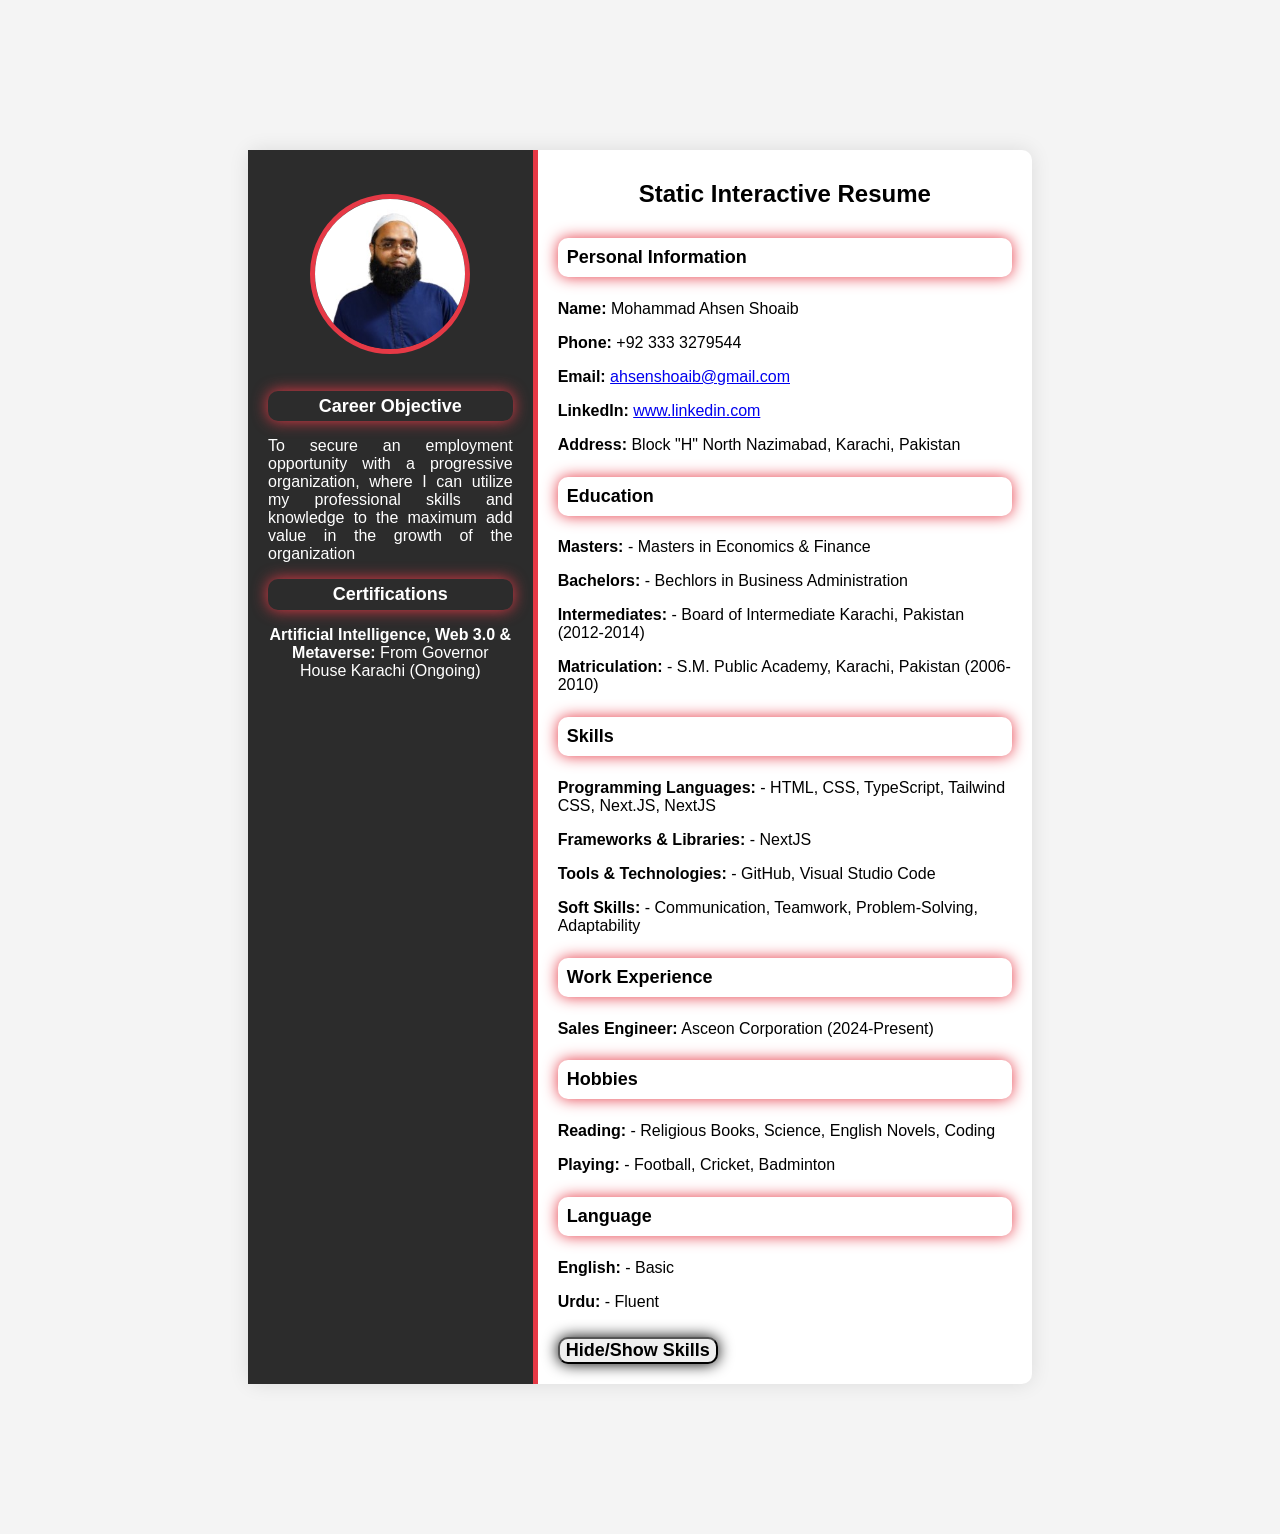
<file: Milestone 1 (Static Interactive Resume)/index.html>
<!DOCTYPE html>
<html lang="en">
<head>
    <meta charset="UTF-8">
    <meta name="viewport" content="width=device-width, initial-scale=1.0">
    <title>Static Interactive Resume</title>
    <link rel="stylesheet" href="style.css">
</head>
<body>
    <div class="resume-container">
    <!-- Left Section -->
        <div class="left-section">
            <img src="./Profile.jpg.jpg" alt="Profile Picture" class="profile-picture">
            <section id="objective">
                <h3 style="color: white;">Career Objective</h3>
                <p style="text-align: justify; hyphens: auto;" >To secure an employment opportunity with a progressive organization, where I can utilize my professional skills and knowledge to the maximum add value in the growth of the organization</p>
            </section>

            <section id="certification">
                <h3 style="color: white;">Certifications</h3>
                 </p>
                <p> <b>Artificial Intelligence, Web 3.0 & Metaverse:</b> From Governor House Karachi (Ongoing) </p>
            </section>
        </div>

        <!-- Right Section -->
        <div class="right-section">
            <h1>Static Interactive Resume</h1>
            <!-- Personal Information-->
            <section id="personal-info">
                <h3 style="color: rgb(0, 0, 0);">Personal Information</h3>
                <p><b>Name:</b> Mohammad Ahsen Shoaib</p>
                <p><b>Phone:</b> +92 333 3279544</p>
                <p><b>Email:</b> <a href="mailto:ahsenshoaib@gmail.com">ahsenshoaib@gmail.com</a></p>
                <p><b>LinkedIn:</b> <a href="https://www.linkedin.com/in/muhammad-ahsen-shoaib-528143173/" target="_blank">www.linkedin.com</a></p>
                <p><b>Address:</b> Block "H" North Nazimabad, Karachi, Pakistan</p>
            </section>

            <!-- Education Section-->
            <section id="education">
                <h3 style="color: rgb(0, 0, 0);">Education</h3>
                <p><b>Masters:</b> - Masters in Economics & Finance</p>
                <p><b>Bachelors:</b> - Bechlors in Business Administration</p>
                <p><b>Intermediates:</b> - Board of Intermediate Karachi, Pakistan (2012-2014)</p>
                <p><b>Matriculation:</b> - S.M. Public Academy, Karachi, Pakistan (2006-2010)</p>
            </section>

            <!-- Skill Section-->
             <section id="skills">
                <h3 style="color: rgb(0, 0, 0);">Skills</h3>
                <p><b>Programming Languages:</b> -  HTML, CSS, TypeScript, Tailwind CSS, Next.JS, NextJS</p>
                <p><b>Frameworks & Libraries:</b> - NextJS</p>
                <p><b>Tools & Technologies:</b> - GitHub, Visual Studio Code</p>
                <p><b>Soft Skills:</b> - Communication, Teamwork, Problem-Solving, Adaptability</p>
            </section>

            <!-- Work Experience Section-->
            <section id="work-experience">
                <h3 style="color: rgb(0, 0, 0);">Work Experience</h3>
                <p><b>Sales Engineer:</b> Asceon Corporation (2024-Present)</p>
                
            </section>

            <!-- Hobbies Section-->
            <section id="hobbies">
                <h3 style="color: rgb(0, 0, 0);">Hobbies</h3>
                <p><b>Reading:</b> - Religious Books, Science, English Novels, Coding</p>
                <p><b>Playing:</b> - Football, Cricket, Badminton</p>
                
            </section>

            <!-- Language Section-->
            <section id="language">
                <h3 style="color: rgb(0, 0, 0);">Language</h3>
                <p><b>English:</b> - Basic</p>
                <p><b>Urdu:</b> - Fluent</p>
                
            </section>

            <!--Button to toggle Skills Section-->
            <button id="toggle-skills"><b>Hide/Show Skills</b></button>
        </div>
    </div>
    <script src="script.js"></script> <!-- Javascript file for interactive functionality -->
</body>
</html>
</file>
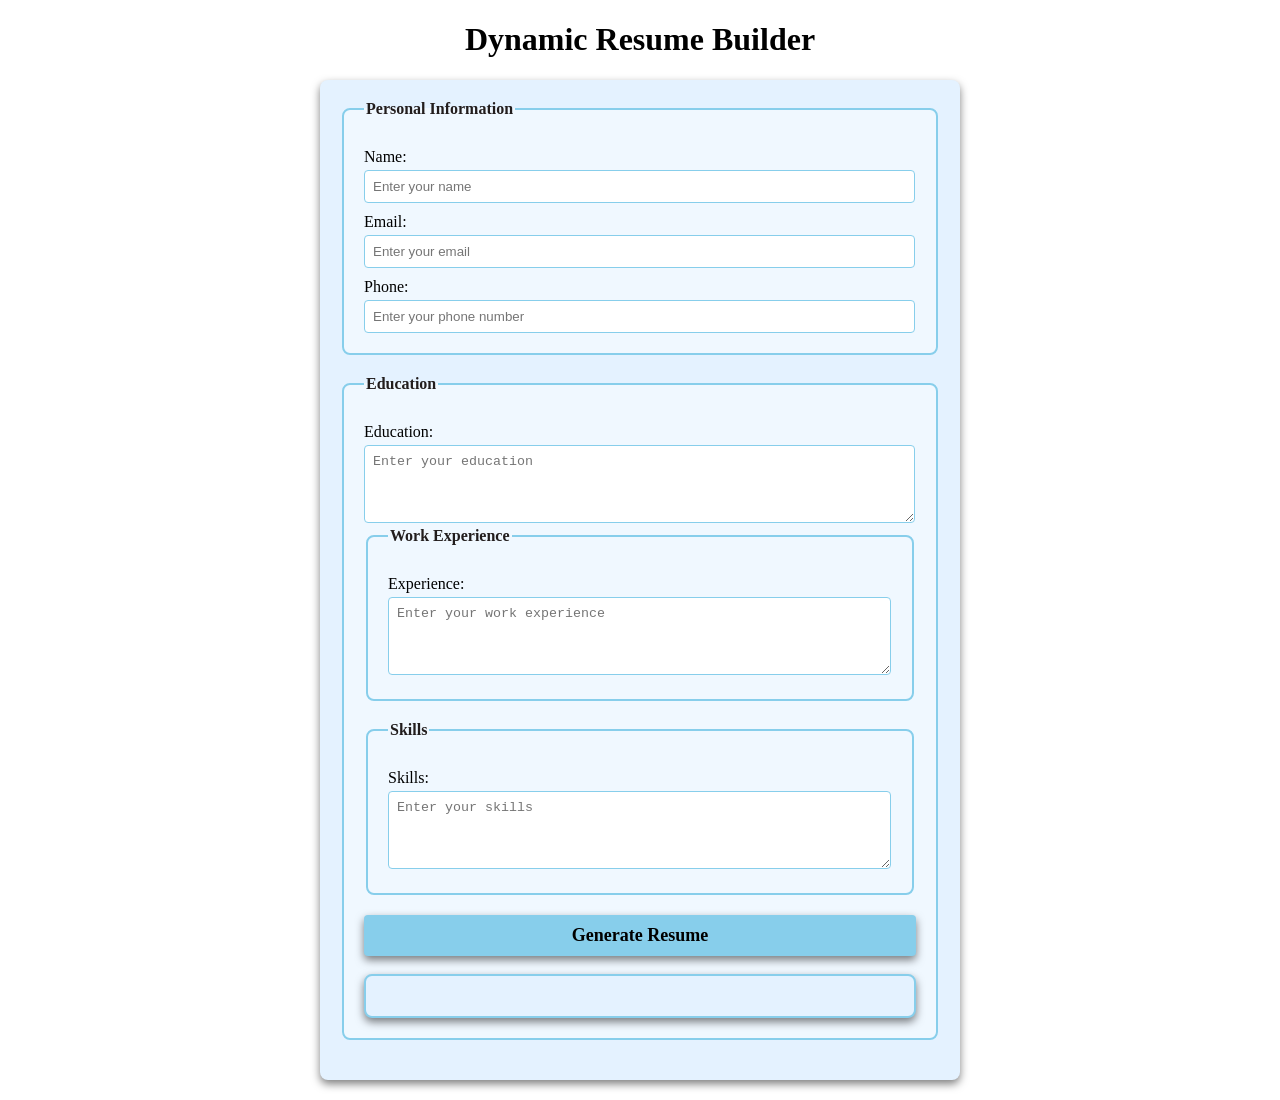
<file: Milestone 3 (Dynamic Resume Builder)/index.html>
<!DOCTYPE html>
<html lang="en">
<head>
    <meta charset="UTF-8">
    <meta name="viewport" content="width=device-width, initial-scale=1.0">
    <title>Dynamic Resume Builder</title>
    <link rel="stylesheet" href="style.css">
</head>
<body>
    <h1>Dynamic Resume Builder</h1>
    
    <form id="resume-form">
    <fieldset>
        <legend>Personal Information</legend>
        <label for="name">Name:</label>
        <input type="text" id="name" placeholder="Enter your name" required>

        <label for="email">Email:</label>
        <input type="email" id="email" placeholder="Enter your email" required>

        <label for="phone">Phone:</label>
        <input type="tel" id="phone" placeholder="Enter your phone number" required>
    </fieldset>

    <fieldset>
        <legend>Education</legend>
        <label for="education">Education:</label>
        <textarea id="education" placeholder="Enter your education" rows="4" required></textarea>

    <fieldset>
        <legend>Work Experience</legend>
        <label for="experience">Experience:</label>
        <textarea id="experience" placeholder="Enter your work experience" rows="4" required></textarea>
    </fieldset>

    <fieldset>
        <legend>Skills</legend>
        <label for="skills">Skills:</label>
        <textarea id="skills" placeholder="Enter your skills" rows="4" required></textarea>
    </fieldset>

    <button type="submit"><b>Generate Resume</b></button>
</form>
    <br>

    <!-- Dynamic Resume -->

    <div id="resume-display"></div>

    <!-- Resume will be generated -->

    <script src="script.js"></script>
</body>
</html>
</file>
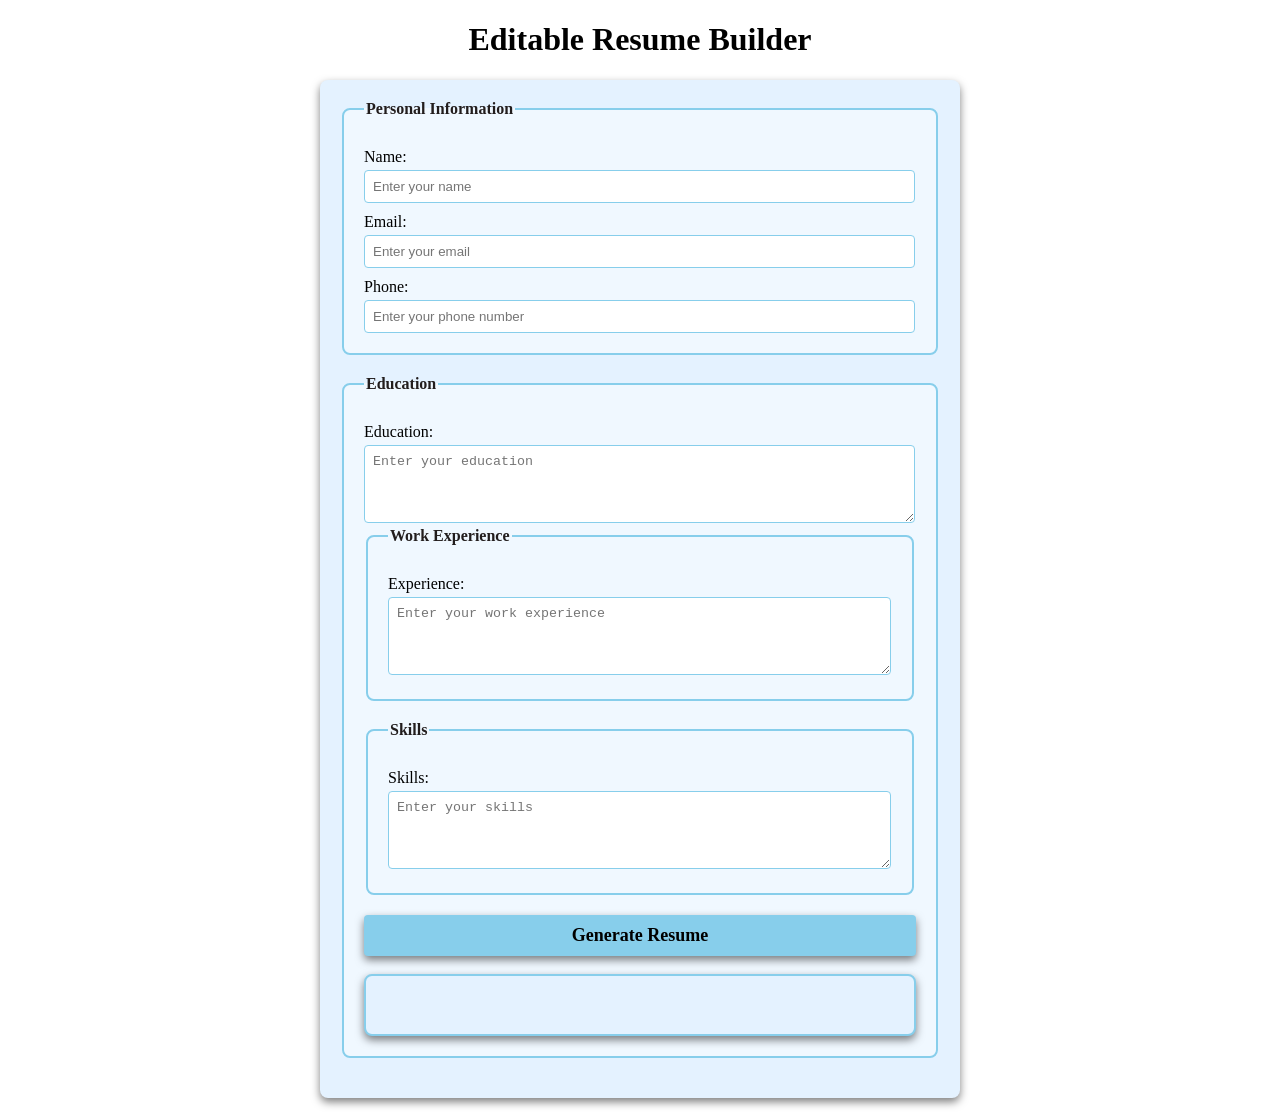
<file: Milestone 4 (Editable Resume Builder)/index.html>
<!DOCTYPE html>
<html lang="en">
<head>
    <meta charset="UTF-8">
    <meta name="viewport" content="width=device-width, initial-scale=1.0">
    <title>Editable Resume Builder</title>
    <link rel="stylesheet" href="style.css">
</head>
<body>
    <h1>Editable Resume Builder</h1>
    
    <form id="resume-form">
    <fieldset>
        <legend>Personal Information</legend>
        <label for="name">Name:</label>
        <input type="text" id="name" placeholder="Enter your name" required>

        <label for="email">Email:</label>
        <input type="email" id="email" placeholder="Enter your email" required>

        <label for="phone">Phone:</label>
        <input type="tel" id="phone" placeholder="Enter your phone number" required>
    </fieldset>

    <fieldset>
        <legend>Education</legend>
        <label for="education">Education:</label>
        <textarea id="education" placeholder="Enter your education" rows="4" required></textarea>

    <fieldset>
        <legend>Work Experience</legend>
        <label for="experience">Experience:</label>
        <textarea id="experience" placeholder="Enter your work experience" rows="4" required></textarea>
    </fieldset>

    <fieldset>
        <legend>Skills</legend>
        <label for="skills">Skills:</label>
        <textarea id="skills" placeholder="Enter your skills" rows="4" required></textarea>
    </fieldset>

    <button type="submit"><b>Generate Resume</b></button>
</form>
    <br>

    <!-- Dynamic & Editable Resume -->

    <div id="resume-display" contenteditable="true">
    
        <!-- Resume will be generated -->

    </div>

    <script src="script.js"></script>
</body>
</html>
</file>
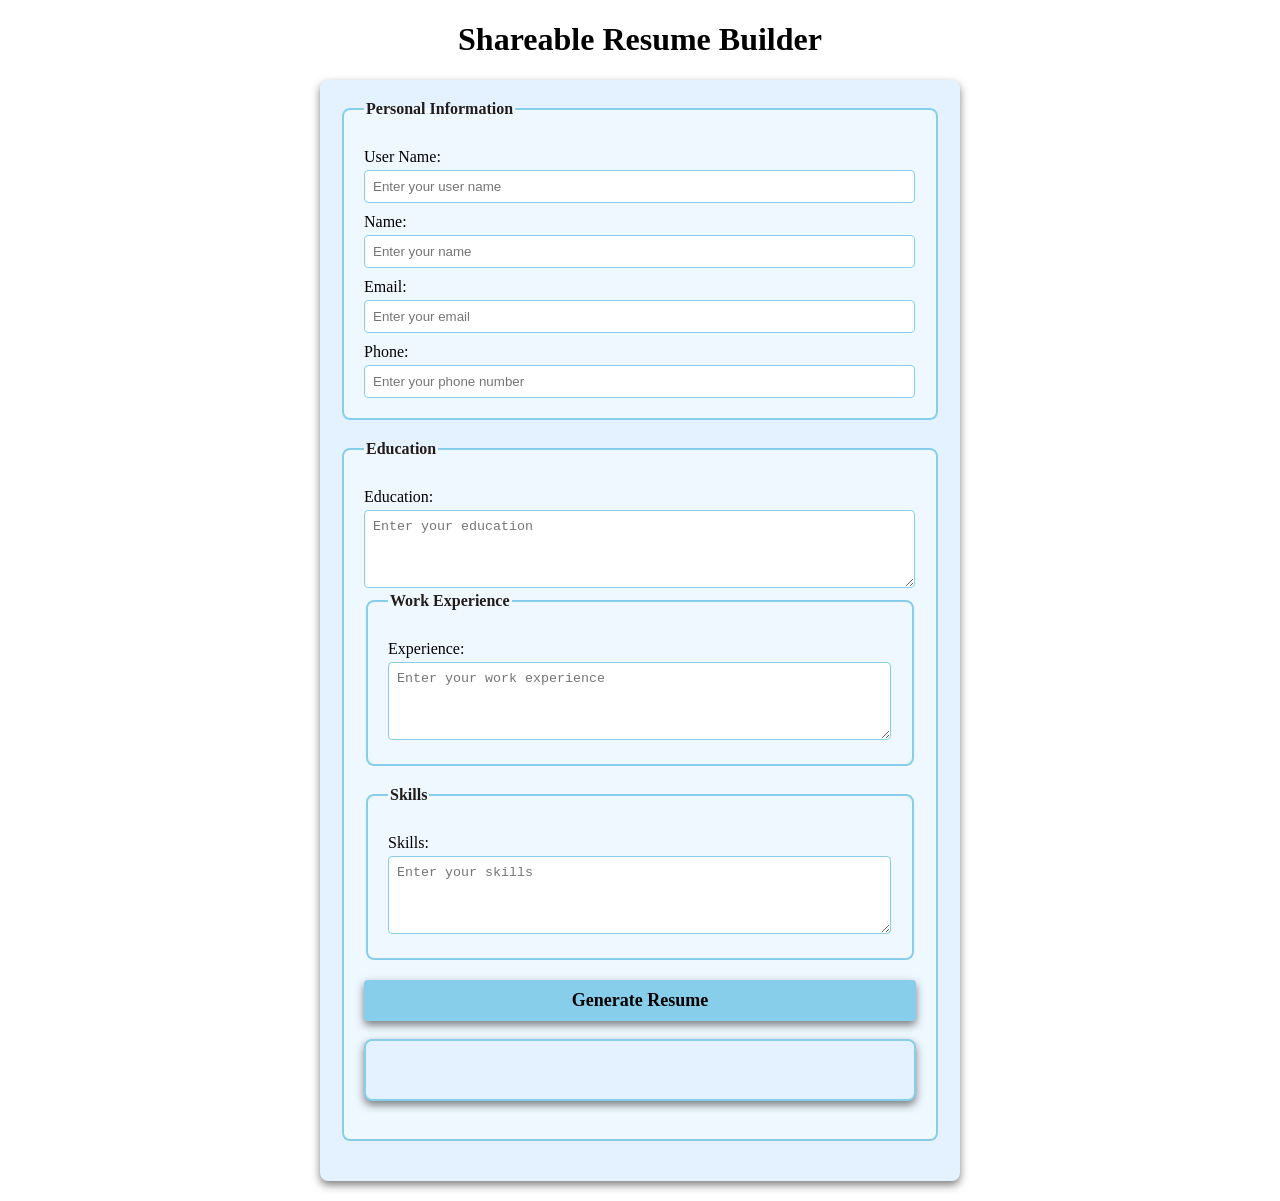
<file: Milestone 5 (Shareable Resume Builder)/index.html>
<!DOCTYPE html>
<html lang="en">
<head>
    <meta charset="UTF-8">
    <meta name="viewport" content="width=device-width, initial-scale=1.0">
    <title>Shareable Resume Builder</title>
    <link rel="stylesheet" href="style.css">
</head>
<body>
    <h1>Shareable Resume Builder</h1>
    
    <form id="resume-form">
    <fieldset>
        <legend>Personal Information</legend>
        <label for="username">User Name:</label>
        <input type="text" id="username" placeholder="Enter your user name" required>

        <label for="name">Name:</label>
        <input type="text" id="name" placeholder="Enter your name" required>

        <label for="email">Email:</label>
        <input type="email" id="email" placeholder="Enter your email" required>

        <label for="phone">Phone:</label>
        <input type="tel" id="phone" placeholder="Enter your phone number" required>
    </fieldset>

    <fieldset>
        <legend>Education</legend>
        <label for="education">Education:</label>
        <textarea id="education" placeholder="Enter your education" rows="4" required></textarea>

    <fieldset>
        <legend>Work Experience</legend>
        <label for="experience">Experience:</label>
        <textarea id="experience" placeholder="Enter your work experience" rows="4" required></textarea>
    </fieldset>

    <fieldset>
        <legend>Skills</legend>
        <label for="skills">Skills:</label>
        <textarea id="skills" placeholder="Enter your skills" rows="4" required></textarea>
    </fieldset>

    <button type="submit"><b>Generate Resume</b></button>
</form>
    <br>

    <!-- Dynamic & Editable Resume -->

    <div id="resume-display" contenteditable="true">
    
        <!-- Resume will be generated -->

    </div>

    <br>

    <!-- Section for the shareable link and download option -->

    <div id="shareable-link-container" style="display: none;">
        <h2>Shareable Link</h2>
        <p>Here is your unique link to view or edit your resume:</p>
        <a href="#" id="shareable-link" target="_blank"></a>

        <br>

        <button id="download-pdf"><b>Download as PDF</b></button>
    </div>

    <script src="script.js"></script>
</body>
</html>
</file>
<file: Milestone 1 (Static Interactive Resume)/style.css>
/* General Styling */
body {
    font-family: 'Arial', sans-serif;
    background-color: #f4f4f4;
    margin: 0;
    padding: 150px;
}

.resume-container {
    display: flex;
    background-color: white;
    width: 80%;
    margin: 0 auto;
    border-radius: 10px;
    box-shadow: 0 0 20px rgba(0, 0, 0, 0.1);
}

/* Left Section Styling */
.left-section {
    background-color: #2c2c2c;
    color: white;
    padding: 20px;
    width: 35%;
    text-align: center;
    border-right: 5px solid #e63946;
}

.profile-picture {
    width: 150px;
    height: 150px;
    margin-top: 10%;
    border-radius: 50%;
    border: 5px solid #e63946;
    margin-bottom: 20px;
}

h1 {
    font-size: 24px;
    margin: 10px 0;
    margin-bottom: 30px;
    text-align: center;
}

h3 {
    font-size: 18px;
    padding: 2%;
    margin: 20px 0 10px;
    color: black;
    border-radius: 10px;
    box-shadow: 0 0 15px #e63946;
    margin-top: 5%;
    margin-bottom: 5%;
}

/* Right Section Styling */
.right-section {
    padding: 20px;
    width: 65%;
}

button {
    font-family: Arial, sans-serif;
    border-radius: 10px;
    box-shadow: 0 0 15px black;
    cursor: pointer;
    margin-top: 10px;
    font-size: 18px;
}

button:hover {
    background-color: #ff737c;
}
</file>
<file: Milestone 3 (Dynamic Resume Builder)/style.css>
/* Styling form and resume sections */

body {
    font-family: 'Times New Roman', Times, serif;
    margin: 20px;
    padding: 0;
    background-color: white;
}

form {
    margin: auto;
    background-color: rgb(228, 242, 255);
    border-radius: 8px;
    box-shadow: 0 4px 8px rgba(0, 0, 0, 0.5);
    padding: 20px;
    max-width: 600px;
}

h1 {
    text-align: center;
    color: black;
}

fieldset {
    border: 2px solid skyblue;
    border-radius: 8px;
    padding: 20px;
    margin-bottom: 20px;
    background-color: aliceblue;
}

legend {
    font-weight: bold;
    text-align: left;
    color: rgb(34, 29, 29);
}

label {
    display: block;
    margin-top: 10px;
    color: black;

}

input,textarea {
    margin-top: 4px;
    padding: 8px;
    width: calc(100% - 1px);
    border: 1px solid skyblue;
    border-radius: 4px;
    box-sizing: border-box;
}

button {
    display: block;
    width: 100%;
    background-color: skyblue;
    color: black;
    border: none;
    border-radius: 4px;
    box-shadow: 0 4px 8px rgba(0, 0, 0, 0.5);
    margin-top: 10px;
    font-size: 18px;
    font-family: 'Times New Roman', Times, serif;
    padding: 10px;
    cursor: pointer;
}

button :hover {
    color: blue;
}

#resume-display {
    max-width: 600px;
    margin: auto;
    padding: 20px;
    border: 2px solid skyblue;
    border-radius: 8px;
    background-color: rgb(228, 242, 255);
    box-shadow: 0 4px 8px rgba(0, 0, 0, 0.5);
}

#resume-display h2 {
    color: black;
}
</file>
<file: Milestone 4 (Editable Resume Builder)/style.css>
/* Styling form and resume sections */

body {
    font-family: 'Times New Roman', Times, serif;
    margin: 20px;
    padding: 0;
    background-color: white;
}

form {
    margin: auto;
    background-color: rgb(228, 242, 255);
    border-radius: 8px;
    box-shadow: 0 4px 8px rgba(0, 0, 0, 0.5);
    padding: 20px;
    max-width: 600px;
}

h1 {
    text-align: center;
    color: black;
}

fieldset {
    border: 2px solid skyblue;
    border-radius: 8px;
    padding: 20px;
    margin-bottom: 20px;
    background-color: aliceblue;
}

legend {
    font-weight: bold;
    text-align: left;
    color: rgb(34, 29, 29);
}

label {
    display: block;
    margin-top: 10px;
    color: black;

}

input,textarea {
    margin-top: 4px;
    padding: 8px;
    width: calc(100% - 1px);
    border: 1px solid skyblue;
    border-radius: 4px;
    box-sizing: border-box;
}

button {
    display: block;
    width: 100%;
    background-color: skyblue;
    color: black;
    border: none;
    border-radius: 4px;
    box-shadow: 0 4px 8px rgba(0, 0, 0, 0.5);
    margin-top: 10px;
    font-size: 18px;
    font-family: 'Times New Roman', Times, serif;
    padding: 10px;
    cursor: pointer;
}

button :hover {
    color: blue;
}

#resume-display {
    max-width: 600px;
    margin: auto;
    padding: 20px;
    border: 2px solid skyblue;
    border-radius: 8px;
    background-color: rgb(228, 242, 255);
    box-shadow: 0 4px 8px rgba(0, 0, 0, 0.5);
    /* Making the resume editable */
    outline: none;
}

#resume-display h2 {
    color: black;
}
</file>
<file: Milestone 5 (Shareable Resume Builder)/style.css>
/* Styling form and resume sections */

body {
    font-family: 'Times New Roman', Times, serif;
    margin: 20px;
    padding: 0;
    background-color: white;
}

form {
    margin: auto;
    background-color: rgb(228, 242, 255);
    border-radius: 8px;
    box-shadow: 0 4px 8px rgba(0, 0, 0, 0.5);
    padding: 20px;
    max-width: 600px;
}

h1 {
    text-align: center;
    color: black;
}

fieldset {
    border: 2px solid skyblue;
    border-radius: 8px;
    padding: 20px;
    margin-bottom: 20px;
    background-color: aliceblue;
}

legend {
    font-weight: bold;
    text-align: left;
    color: rgb(34, 29, 29);
}

label {
    display: block;
    margin-top: 10px;
    color: black;

}

input,textarea {
    margin-top: 4px;
    padding: 8px;
    width: calc(100% - 1px);
    border: 1px solid skyblue;
    border-radius: 4px;
    box-sizing: border-box;
}

button {
    display: block;
    width: 100%;
    background-color: skyblue;
    color: black;
    border: none;
    border-radius: 4px;
    box-shadow: 0 4px 8px rgba(0, 0, 0, 0.5);
    margin-top: 10px;
    font-size: 18px;
    font-family: 'Times New Roman', Times, serif;
    padding: 10px;
    cursor: pointer;
}

button :hover {
    color: blue;
}

#resume-display {
    max-width: 600px;
    margin: auto;
    padding: 20px;
    border: 2px solid skyblue;
    border-radius: 8px;
    background-color: rgb(228, 242, 255);
    box-shadow: 0 4px 8px rgba(0, 0, 0, 0.5);
    /* Making the resume editable */
    outline: none;
}

#resume-display h2 {
    color: black;
}
</file>
